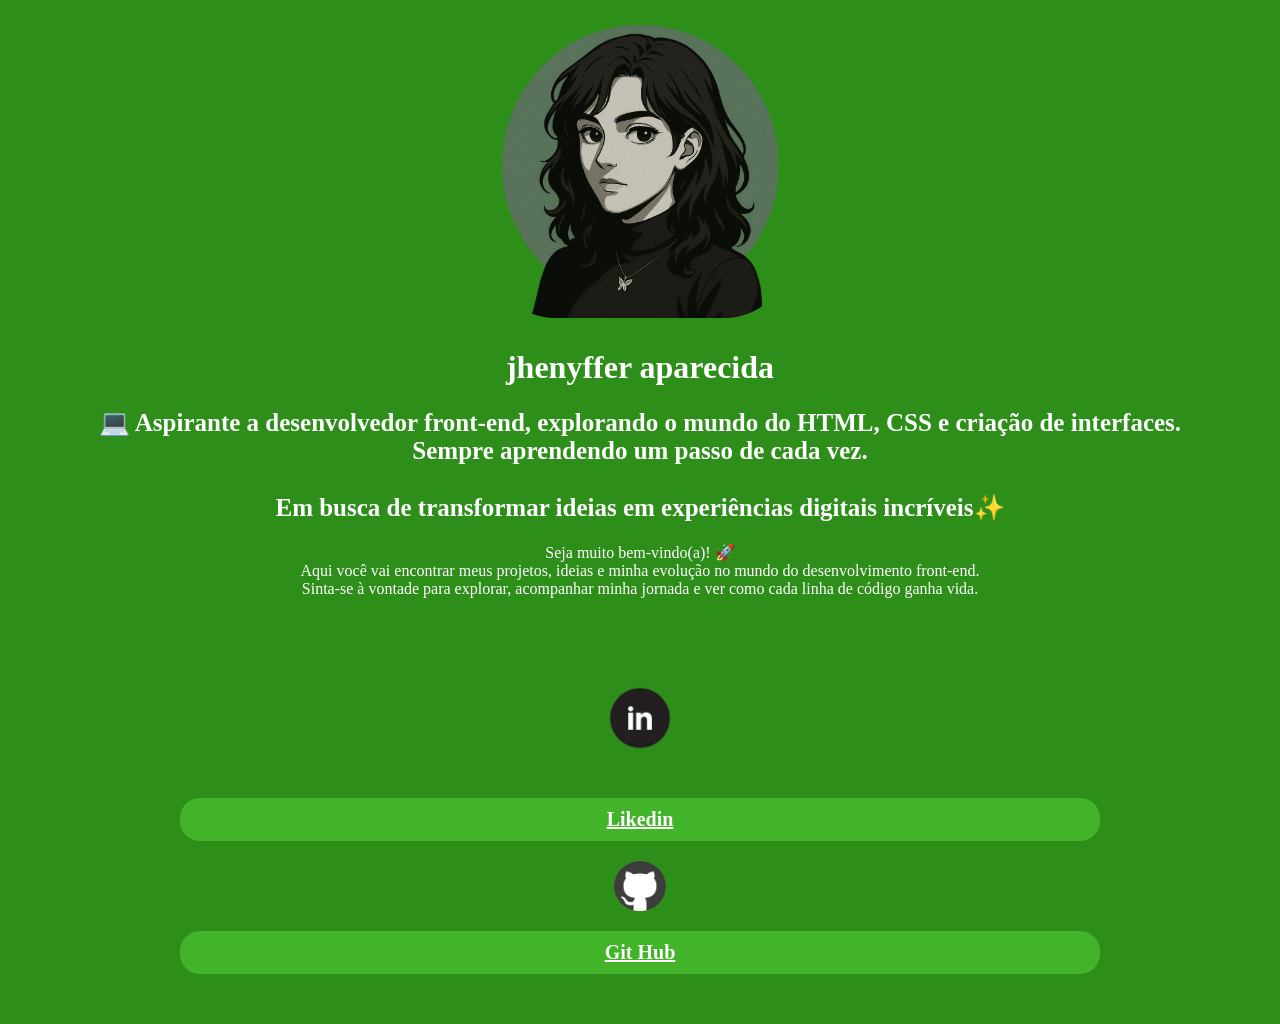
<file: linktreen 05.04.2026-/index.html>
<html>
    <head>
      <link href="style.css" 
      rel="stylesheet">   
    </head>
<body>
<img src="img/unnamed.png" width=",300"height="300" >
<h1>jhenyffer aparecida</h1>
<h2> 💻 Aspirante a desenvolvedor front-end, explorando o mundo do HTML, CSS e criação de interfaces.<br>
 Sempre aprendendo um passo de cada vez.
 <br>
 <br<span class="nome-git"></span>
 <br> Em busca de transformar ideias em experiências digitais incríveis✨</h2>
 <p>Seja muito bem-vindo(a)! 🚀<br>
Aqui você vai encontrar meus projetos, ideias e minha evolução no mundo do desenvolvimento front-end.<br>
 Sinta-se à vontade para explorar, acompanhar minha jornada e ver como cada linha de código ganha vida.
 <h3>
 <img src="lik.png"width="120"height=120>
 <a href="https://www.linkedin.com/in/jhenyffer-aparecida-moreira-silva-630394254 "target="_blank" rel="noopener noreferrer">Likedin</a>
 <img src="git.png"width=",50"height="50">
 <a href="https://github.com/gamerladyjheny-ui">Git Hub</a>
</h3>
</body>
</html>
</file>
<file: linktreen 05.04.2026-/style.css>
/* style.css */
img {
  border-radius: 75px;
  padding: 10px;
}
h2 {
  font-size: 25px;
}
h3 {
  font-size: 50px;
}

body {
  background-color: rgb(45, 143, 26);
  color: white;
  font-family: "Trebuchet MS";
   text-align: center;}

/* style.css */
a {
  background-color: rgb(65, 180, 42);;
  font-size: 20px;
  border-radius: 20px;
  width: 900px;
  padding: 10px;
  display: block;
  text-align: center;
 margin: 10px auto;
  color: rgb(253, 252, 253);
}
</file>
